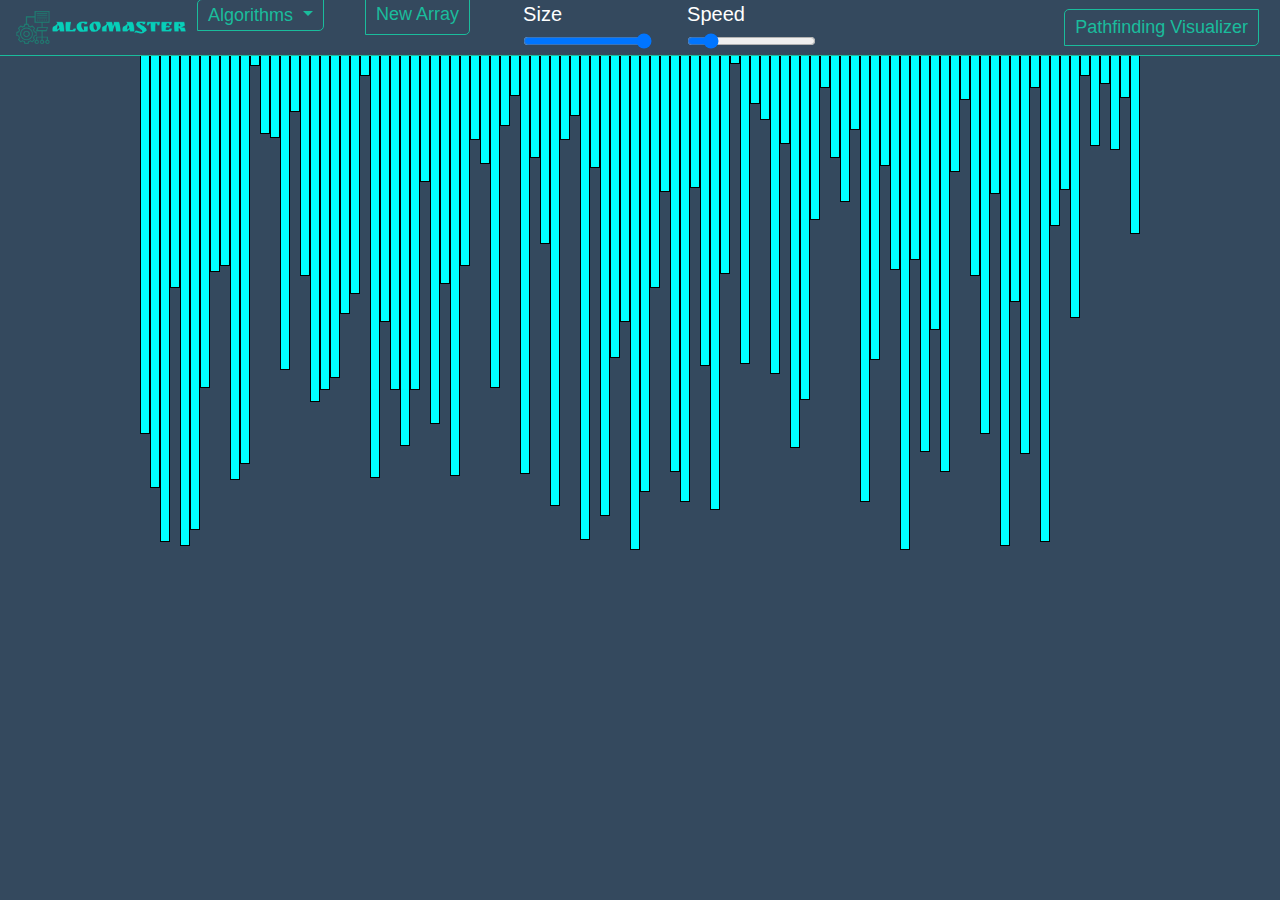
<file: sorting.html>
<!DOCTYPE html>
<html lang="en">

<head>
    <meta charset="UTF-8">
    <meta http-equiv="X-UA-Compatible" content="IE=edge">
    <meta name="viewport" content="width=device-width, initial-scale=1.0">
    <link rel="icon" href="images/am-high-resolution-logo-color-on-transparent-background.png">
    <title>Sorting Visualizer</title>
    <link rel="stylesheet" href="https://maxcdn.bootstrapcdn.com/bootstrap/4.0.0/css/bootstrap.min.css"
        integrity="sha384-Gn5384xqQ1aoWXA+058RXPxPg6fy4IWvTNh0E263XmFcJlSAwiGgFAW/dAiS6JXm" crossorigin="anonymous">
    <link rel="stylesheet" href="styles/style.css">
</head>


<body class="p-3 mb-2 text-white">

    <header>


        <nav class="navbar navbar-expand-sm fixed-top" id="myNavbar">
            <a class="navbar-brand" href="index.html" id="logo"><img src="images/algomaster-logo.png" alt="AlgoMaster"></a>
            <button class="navbar-toggler" type="button" data-toggle="collapse" data-target="#navbarSupportedContent"
                aria-controls="navbarSupportedContent" aria-expanded="false" aria-label="Toggle navigation">
                <span class="navbar-toggler-icon"></span>
            </button>

            <div class="collapse navbar-collapse" id="navbarSupportedContent">
                <div class=" row">
                    <ul class=" dropdown">
                        <a class="dropdown-toggle btn-common" href="#" id="navbarDropdown" role="button"
                            data-toggle="dropdown" aria-haspopup="true" aria-expanded="false">
                            Algorithms
                        </a>
                        <div class="dropdown-menu" aria-labelledby="navbarDropdown">
                            <button type="button" class="dropdown-style btn-common bubbleSort">Bubble
                                Sort</button>
                            <button type="button" class="dropdown-style btn-common selectionSort">Selection
                                Sort</button>
                            <button type="button" class="dropdown-style btn-common insertionSort">Insertion
                                Sort</button>
                            <button type="button" class="dropdown-style btn-common quickSort">Quick Sort</button>
                            <button type="button" class="dropdown-style btn-common mergeSort">Merge Sort</button>
                        </div>
                    </ul>
                    <div class="col gap-2 d-sm-flex" id="newArray">
                        <button type="button" class="btn-common newArray">New Array</button>
                    </div>

                    <div class="col" id="input">
                        <span id="size">Size
                            <input id="arr_sz" type="range" min="5" max="100" step=1 value=100>
                        </span>
                        <span id="speed">Speed
                            <input id="speed_input" type="range" min="20" max="300" stepDown=10 value=60>
                        </span>
                    </div>
                </div>

                <a class="btn-common pathfinding-vis" href="index.html">Pathfinding
                    Visualizer</a>
            </div>
        </nav>


    </header>

    <div id="bars" class="flex-container"></div>

    <script src="https://code.jquery.com/jquery-3.2.1.slim.min.js"
        integrity="sha384-KJ3o2DKtIkvYIK3UENzmM7KCkRr/rE9/Qpg6aAZGJwFDMVNA/GpGFF93hXpG5KkN"
        crossorigin="anonymous"></script>
    <script src="https://cdnjs.cloudflare.com/ajax/libs/popper.js/1.12.9/umd/popper.min.js"
        integrity="sha384-ApNbgh9B+Y1QKtv3Rn7W3mgPxhU9K/ScQsAP7hUibX39j7fakFPskvXusvfa0b4Q"
        crossorigin="anonymous"></script>
    <script src="https://maxcdn.bootstrapcdn.com/bootstrap/4.0.0/js/bootstrap.min.js"
        integrity="sha384-JZR6Spejh4U02d8jOt6vLEHfe/JQGiRRSQQxSfFWpi1MquVdAyjUar5+76PVCmYl"
        crossorigin="anonymous"></script>
    <script src="Scripts/sorting/sorting.js"></script>
    <script src="Scripts/sorting/bubble.js"></script>
    <script src="Scripts/sorting/insertion.js"></script>
    <script src="Scripts/sorting/merge.js"></script>
    <script src="Scripts/sorting/quick.js"></script>
    <script src="Scripts/sorting/selection.js"></script>
</body>

</html>
</file>
<file: styles/style.css>
body {
    font-family: Arial, Helvetica, sans-serif;
    font-size: 20px;
    padding: 0 20px 30px 0;
    line-height: 1.4;
    background-color: #34495e;
}

#logo>img {
    max-width: 170px;
    max-height: 50px;
}

.nav-link {
    color: rgba(255, 255, 255, .5) !important;
}

.nav-link:hover {
    color: rgba(255, 255, 255, .75) !important;
}

#myNavbar {
    background-color: #34495e;
    height: 3.5rem;
    border-bottom: 1px solid #1abc9c;
}

.row ul {
    margin-bottom: 0;
    padding-left: 10px;
    padding-top: 10px;
}

.pathfinding-vis {
    margin-left: 15rem;
}

#speed {
    margin-left: 35px;
}

#newArray {
    height: 40px;
    margin-top: 5px;
}

.btn-common {
    border: 1px solid #1abc9c;
    padding: 5px 10px;
    margin-right: 5px;
    font-size: 18px;
    color: #1abc9c;
    white-space: nowrap;
    border-radius: 5px 0;
    background: none;
    cursor: pointer;
    transition: all 0.2s;
}

a:hover {
    text-decoration: none !important;
}

.btn-common:focus {
    box-shadow: 0 0 0 0.15rem rgb(26 188 156 / 50%);
    outline: 0;
}

.btn-common:hover {
    border: 1px solid #1abc9c;
    background-color: #1abc9c;
    color: white;
}

.dropdown-style {
    display: block;
    width: 100%;
    border-top: none;
}

.dropdown-style:hover {
    display: block;
    width: 100%;
    border-top: none;
}

.flex-container {
    margin-top: 2.4rem;
    display: flex;
    flex-wrap: nowrap;
    width: 100%;
    height: 500px;
    justify-content: center;
    transition: 2s all ease;
}

.flex-item {
    background: cyan;
    border: 1pt solid black;
    width: 10px;
    transition: 0.1s all ease;
}

.row {
    display: grid;
    grid-template-columns: 1fr 1fr 2fr;
}

#input {
    display: flex;
    padding: 10px;
    justify-content: space-around;
}

.show {
    padding-top: 0;
    padding-bottom: 0;
}
</file>
